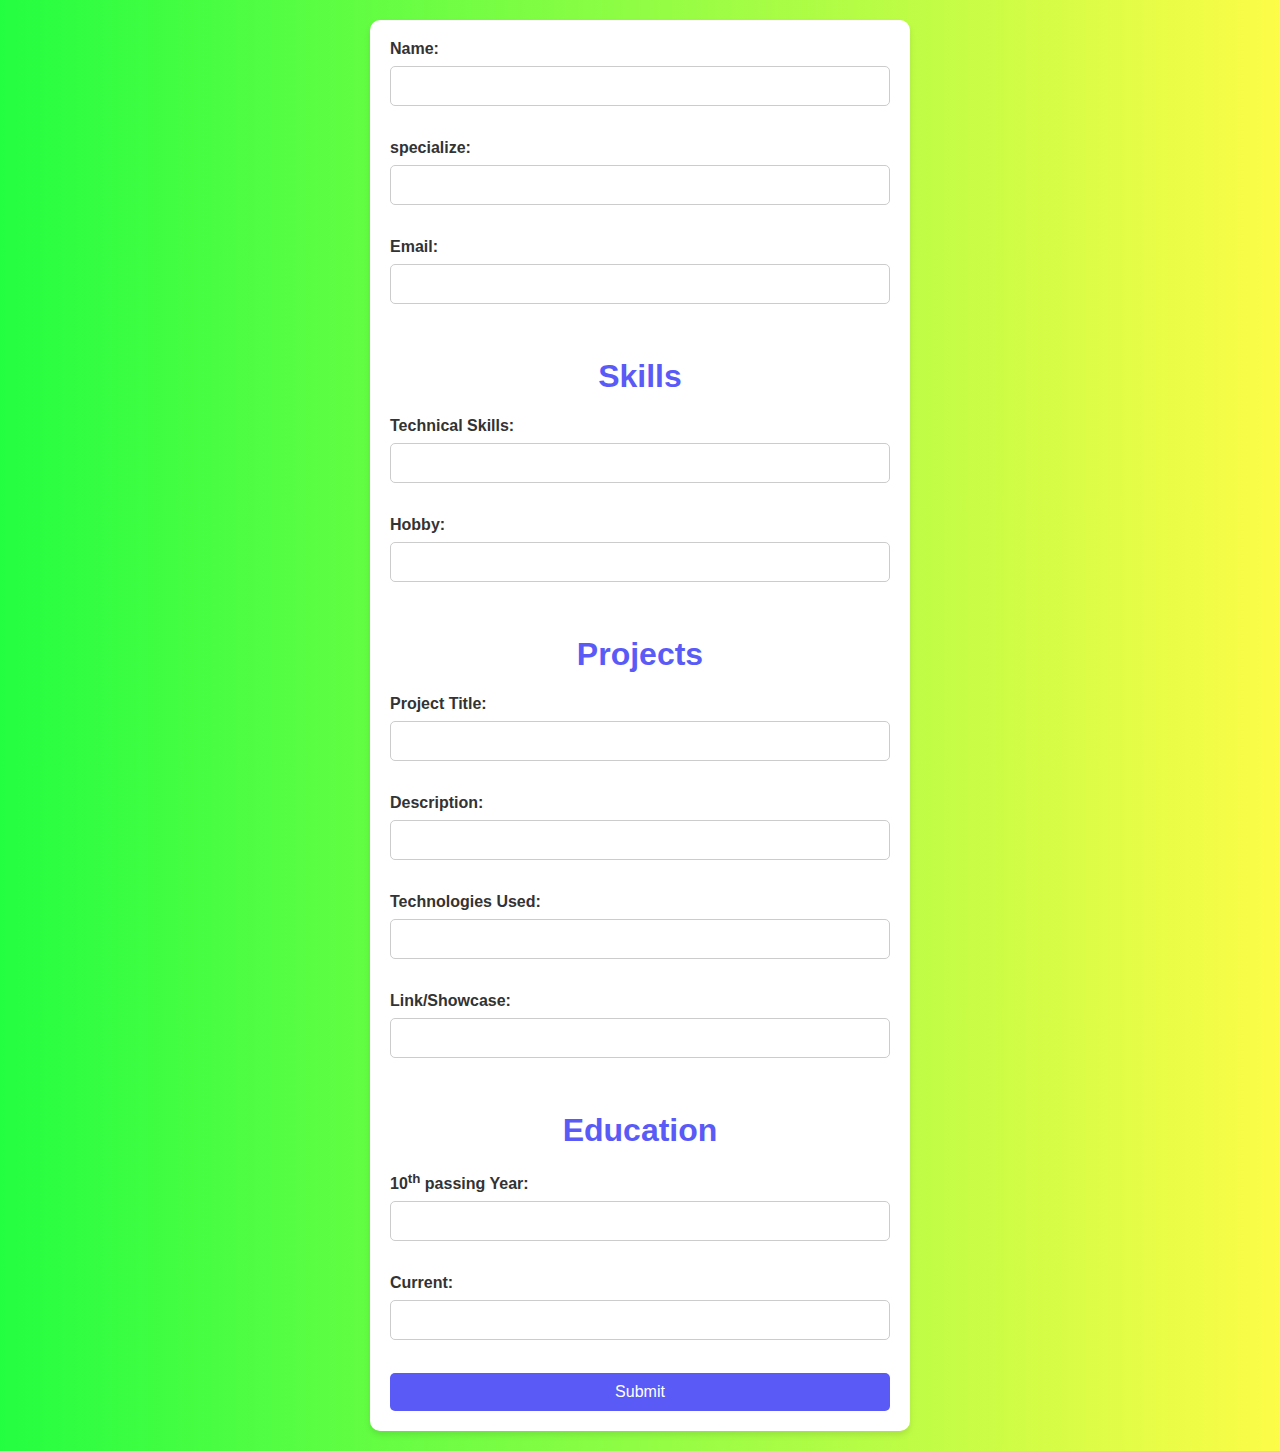
<file: index.html>
<!DOCTYPE html>
<html lang="en">
<head>
  <meta charset="UTF-8">
  <meta name="viewport" content="width=device-width, initial-scale=1.0">
  <title>Input Page</title>
  <link rel="stylesheet" href="style.css">
</head>
<body>
  <h1></h1>
  <form id="userForm">
    <label for="name">Name:</label>
    <input type="text" id="name" name="name" required>
    <br>
    <br>

    <label for="specialize">specialize:</label>
    <input type="text" id="specialize" name="specialize" required>
    <br>
    <br>

    <label for="email">Email:</label>
    <input type="email" id="email" name="email" required>
    <br>
    <br>

    <h1>Skills</h1>

    <label for="TechnicalSkills">Technical Skills:</label>
    <input type="text" id="TechnicalSkills" name="TechnicalSkills" required>
    <br>
    <br>

    <label for="Hobby">Hobby:</label>
    <input type="text" id="Hobby" name="Hobby" required>
    <br>
    <br>

    <h1>Projects</h1>

    <label for="ProjectTitle">Project Title:</label>
    <input type="text" id="ProjectTitle" name="ProjectTitle" required>
    <br>
    <br>

    <label for="Description">Description:</label>
    <input type="text" id="Description" name="Description" required>
    <br>
    <br>

    <label for="TechnologiesUsed">Technologies Used:</label>
    <input type="text" id="TechnologiesUsed" name="TechnologiesUsed" required>
    <br>
    <br>

    <label for="LinkShowcase">Link/Showcase:</label>
    <input type="text" id="LinkShowcase" name="LinkShowcase" required>
    <br>
    <br>

    <h1>Education</h1>

    <label for="passing">10<sup>th</sup> passing Year:</label>
    <input type="number" id="passing" name="passing" required>
    <br>
    <br>

    <label for="Current">Current:</label>
    <input type="text" id="Current" name="Current" required>
    <br>
    <br>
    

    <button type="submit">Submit</button>
  </form>

  <script>
    document.getElementById("userForm").addEventListener("submit", function (e) {
      e.preventDefault(); // Prevent default form submission

      // Get input values
      const name = document.getElementById("name").value;
      const specialize = document.getElementById("specialize").value;
      const email = document.getElementById("email").value;
      const TechnicalSkills = document.getElementById("TechnicalSkills").value;
      const Hobby = document.getElementById("Hobby").value;
      const ProjectTitle = document.getElementById("ProjectTitle").value;
      const Description = document.getElementById("Description").value;
      const TechnologiesUsed = document.getElementById("TechnologiesUsed").value;
      const LinkShowcase = document.getElementById("LinkShowcase").value;
      const passing = document.getElementById("passing").value;
      const Current = document.getElementById("Current").value;



      // Store data in localStorage
      localStorage.setItem("name", name);
      localStorage.setItem("specialize", specialize);
      localStorage.setItem("email", email);
      localStorage.setItem("TechnicalSkills", TechnicalSkills);
      localStorage.setItem("Hobby", Hobby);
      localStorage.setItem("ProjectTitle", ProjectTitle);
      localStorage.setItem("Description", Description);
      localStorage.setItem("TechnologiesUsed", TechnologiesUsed);
      localStorage.setItem("LinkShowcase", LinkShowcase);
      localStorage.setItem("passing", passing);
      localStorage.setItem("Current", Current);


      // Redirect to display.html
      window.location.href = "display.html";
    });
  </script>
</body>
</html>
</file>
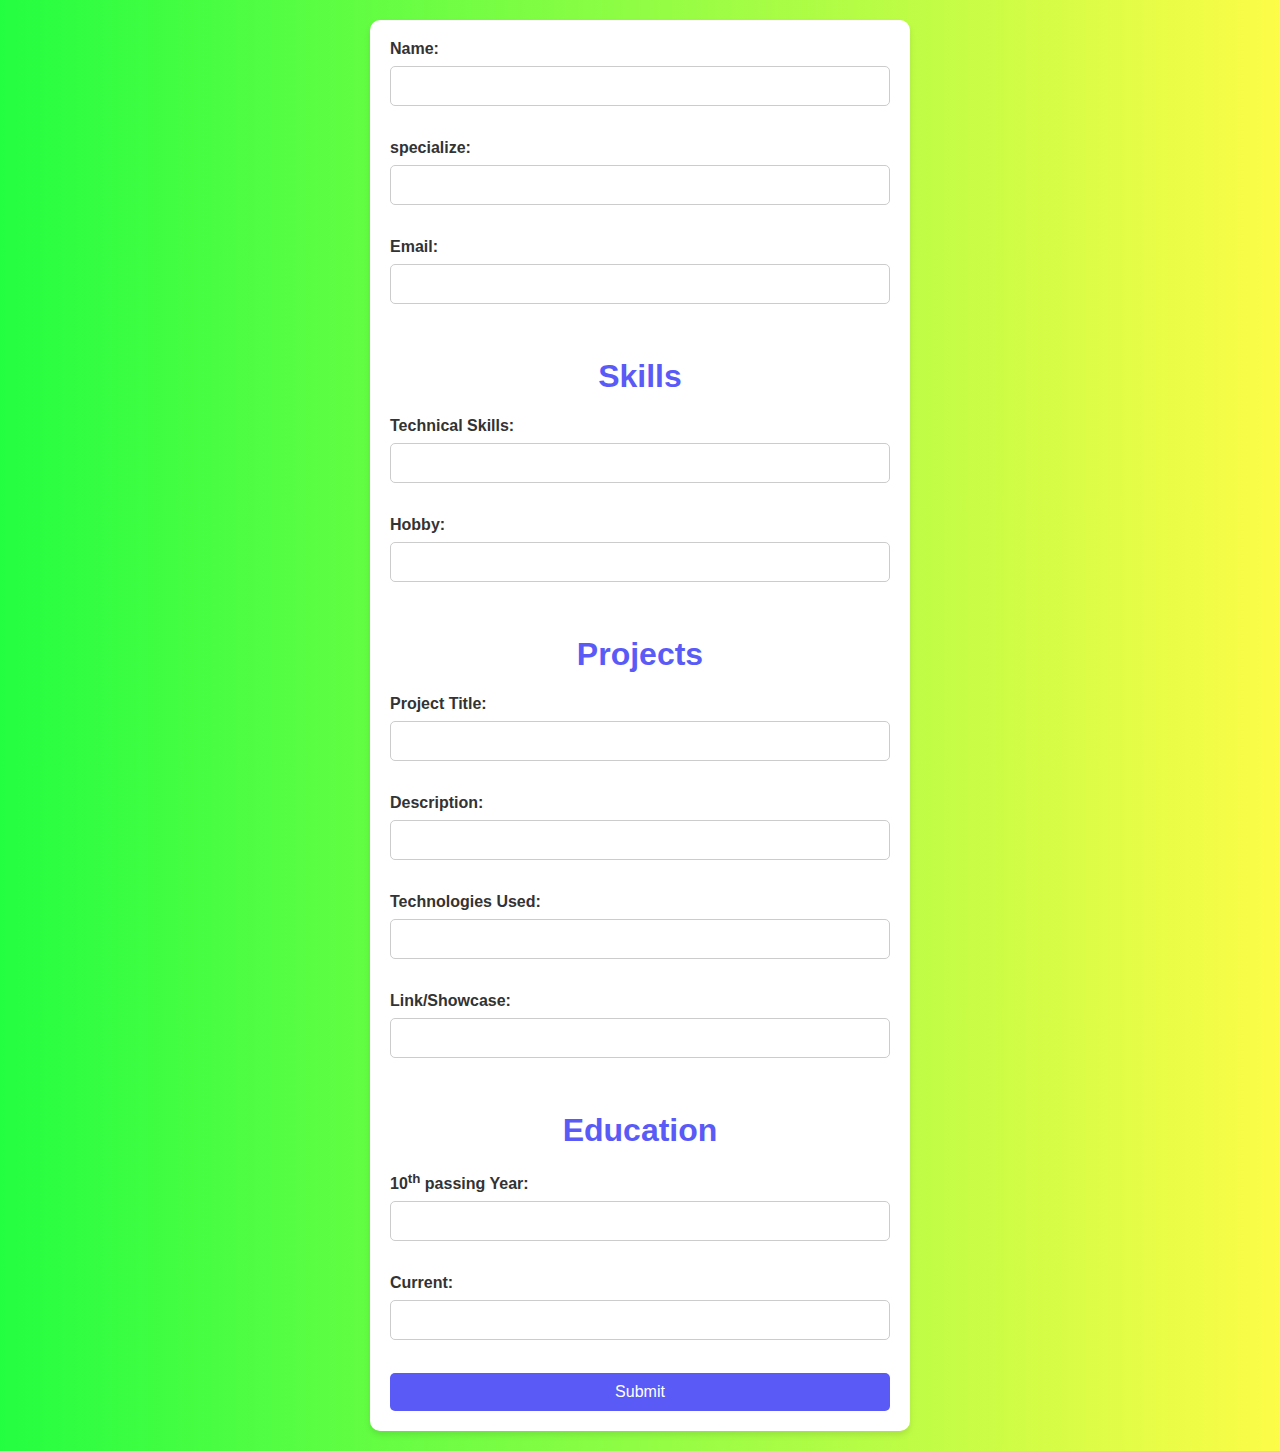
<file: display.html>
<!DOCTYPE html>
<html lang="en">
<head>
  <meta charset="UTF-8">
  <meta name="viewport" content="width=device-width, initial-scale=1.0">
  <title>Display Page</title>
  <link rel="stylesheet" href="enhanced_style.css">
  
</head>
<body>
  <h1>Your Portfolio 🫡</h1>
  <p id="nameDisplay">Name: </p>
  <p id="specializeDisplay">specialize: </p>
  <p id="emailDisplay">Email: </p>
  <p id="TechnicalSkillsDisplay">TechnicalSkills: </p>
  <p id="HobbyDisplay">Hobby: </p>
  <p id="ProjectTitleDisplay">ProjectTitle: </p>
  <p id="DescriptionDisplay">Description: </p>
  <p id="TechnologiesUsedDisplay">TechnologiesUsed: </p>
  <p id="LinkShowcaseDisplay">LinkShowcase: </p>
  <p id="passingDisplay">passing: </p>
  <p id="CurrentDisplay">Current: </p>


  <script>
    // Check if data exists in localStorage
    if (!localStorage.getItem("name") || !localStorage.getItem("specialize") || !localStorage.getItem("email") || !localStorage.getItem("TechnicalSkills")
    || !localStorage.getItem("Hobby")
    || !localStorage.getItem("ProjectTitle")
    || !localStorage.getItem("Description")
    || !localStorage.getItem("TechnologiesUsed")
    || !localStorage.getItem("LinkShowcase")
    || !localStorage.getItem("passing")
    || !localStorage.getItem("Current")) {
      alert("No data found. Please go back and enter your details.");
      window.location.href = "index.html"; // Redirect to input page
    } else {
      // Display data
      document.getElementById("nameDisplay").textContent = `Name: ${localStorage.getItem("name")}`;
      document.getElementById("specializeDisplay").textContent = `specialize: ${localStorage.getItem("specialize")}`;
      document.getElementById("emailDisplay").textContent = `Email: ${localStorage.getItem("email")}`;
      document.getElementById("TechnicalSkillsDisplay").textContent = `TechnicalSkills: ${localStorage.getItem("TechnicalSkills")}`;
      document.getElementById("HobbyDisplay").textContent = `Hobby: ${localStorage.getItem("Hobby")}`;
      document.getElementById("ProjectTitleDisplay").textContent = `ProjectTitle: ${localStorage.getItem("ProjectTitle")}`;
      document.getElementById("DescriptionDisplay").textContent = `Description: ${localStorage.getItem("Description")}`;
      document.getElementById("TechnologiesUsedDisplay").textContent = `TechnologiesUsed: ${localStorage.getItem("TechnologiesUsed")}`;
      document.getElementById("LinkShowcaseDisplay").textContent = `LinkShowcase: ${localStorage.getItem("LinkShowcase")}`;
      document.getElementById("passingDisplay").textContent = `passing: ${localStorage.getItem("passing")}`;
      document.getElementById("CurrentDisplay").textContent = `Current: ${localStorage.getItem("Current")}`;


    }
  </script>
</body>
</html>
</file>
<file: style.css>
/* General Styles */
body {
    font-family: 'Arial', sans-serif;
    margin: 0;
    padding: 0;
    background: #FDFC47;  /* fallback for old browsers */
background: -webkit-linear-gradient(to right, #24FE41, #FDFC47);  /* Chrome 10-25, Safari 5.1-6 */
background: linear-gradient(to right, #24FE41, #FDFC47); /* W3C, IE 10+/ Edge, Firefox 16+, Chrome 26+, Opera 12+, Safari 7+ */
    
    color: #333;
    display: flex;
    justify-content: center;
    align-items: center;
    min-height: 100vh;
}

/* For the form container */
form {
    background: #fff;
    padding: 20px;
    border-radius: 10px;
    box-shadow: 0 4px 6px rgba(0, 0, 0, 0.1);
    max-width: 500px;
    width: 100%;
    margin: 20px;
}

h1 {
    text-align: center;
    color: #5a5af7;
}

label {
    display: block;
    margin-bottom: 8px;
    font-weight: bold;
}

input[type="text"],
input[type="email"],
input[type="number"] {
    width: calc(100% - 22px);
    padding: 10px;
    margin-bottom: 15px;
    border: 1px solid #ccc;
    border-radius: 5px;
    font-size: 16px;
}

input:focus {
    border-color: #5a5af7;
    outline: none;
    box-shadow: 0 0 5px rgba(90, 90, 247, 0.5);
}

button {
    width: 100%;
    background-color: #5a5af7;
    color: #fff;
    padding: 10px 15px;
    border: none;
    border-radius: 5px;
    font-size: 16px;
    cursor: pointer;
    transition: background-color 0.3s ease;
}

button:hover {
    background-color: #4949c6;
}

/* For the display page */
p {
    background: #fff;
    padding: 10px 15px;
    margin: 10px 0;
    border-radius: 5px;
    box-shadow: 0 2px 4px rgba(0, 0, 0, 0.1);
}

#nameDisplay, #specializeDisplay, #emailDisplay {
    font-weight: bold;
}

@media (max-width: 768px) {
    body {
        padding: 10px;
    }
}
</file>
<file: enhanced_style.css>
/* General Styles */
@font-face{
    font-family: myf;
    src: url(Slagless-2OX63.ttf);

}
@font-face {
    font-family: myfo;
    src: url(befrungpersonaluse-regular.otf);
}

body {
    font-family: 'Arial', sans-serif;
    margin: 0;
    padding: 0;
    background: #FDFC47;  /* fallback for old browsers */
background: -webkit-linear-gradient(to right, #24FE41, #FDFC47);  /* Chrome 10-25, Safari 5.1-6 */
background: linear-gradient(to right, #24FE41, #FDFC47); /* W3C, IE 10+/ Edge, Firefox 16+, Chrome 26+, Opera 12+, Safari 7+ */

}
h1{
    color: rgb(139, 46, 46);
    display: flex;
    align-items: center;
    justify-content: center;
    font-family: myf;
}

p{
    display: flex;
    align-items: center;
    justify-content: center;
    color: rgb(40, 40, 40);
    font-family: myfo;
    min-height: 30px;
}
</file>
